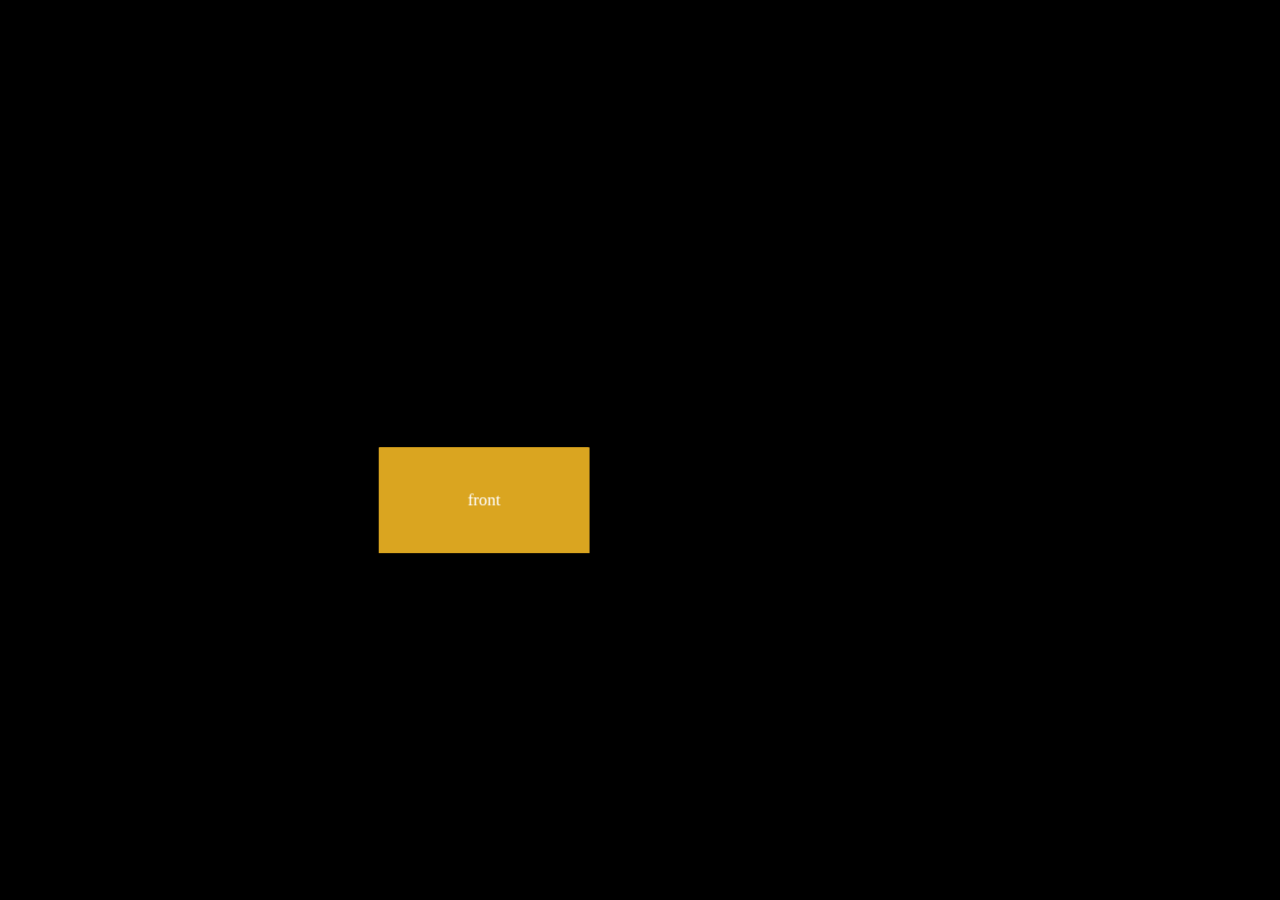
<file: 3D Flib Button/index.html>
<!DOCTYPE html>
<html lang="ko">
<head>
    <meta charset="UTF-8">
    <meta http-equiv="X-UA-Compatible" content="IE=edge">
    <meta name="viewport" content="width=device-width, initial-scale=1.0">
    <title>3D Flib Button</title>
    <link rel="stylesheet" href="style.css">
</head>
<body>
    <div class="container">
        <div class="flip-btn">
            <div class="front">front</div>
            <div class="back">back</div>
        </div>
    </div>
</body>
</html>
</file>
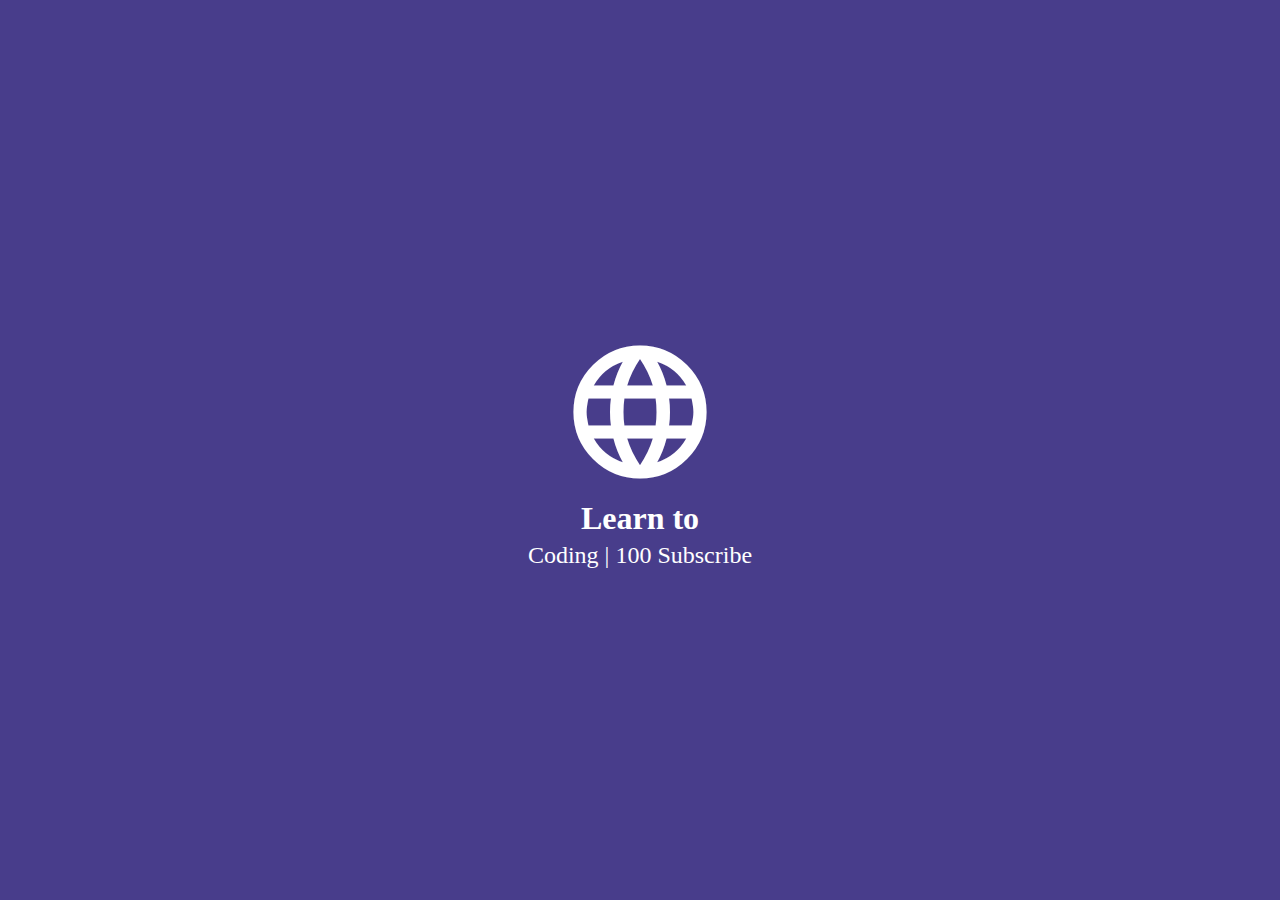
<file: Landing typing Effect/index.html>
<!DOCTYPE html>
<html lang="ko">
<head>
    <meta charset="UTF-8">
    <meta http-equiv="X-UA-Compatible" content="IE=edge">
    <meta name="viewport" content="width=device-width, initial-scale=1.0">
    <title>Typing Text</title>
    <link href="https://fonts.googleapis.com/icon?family=Material+Icons"
      rel="stylesheet">
    <link href="style.css" rel="stylesheet">
</head>
<body>
    <div class="wrap">
        <h1>
            <span class="material-icons">language</span>
        </h1>
        <p id="dynamic" class="lg-text">
        
        </p>
        <p class="sm-text">Coding | 100 Subscribe</p>
    </div>  
    <script src="main.js"></script>
</body>
</html>
</file>
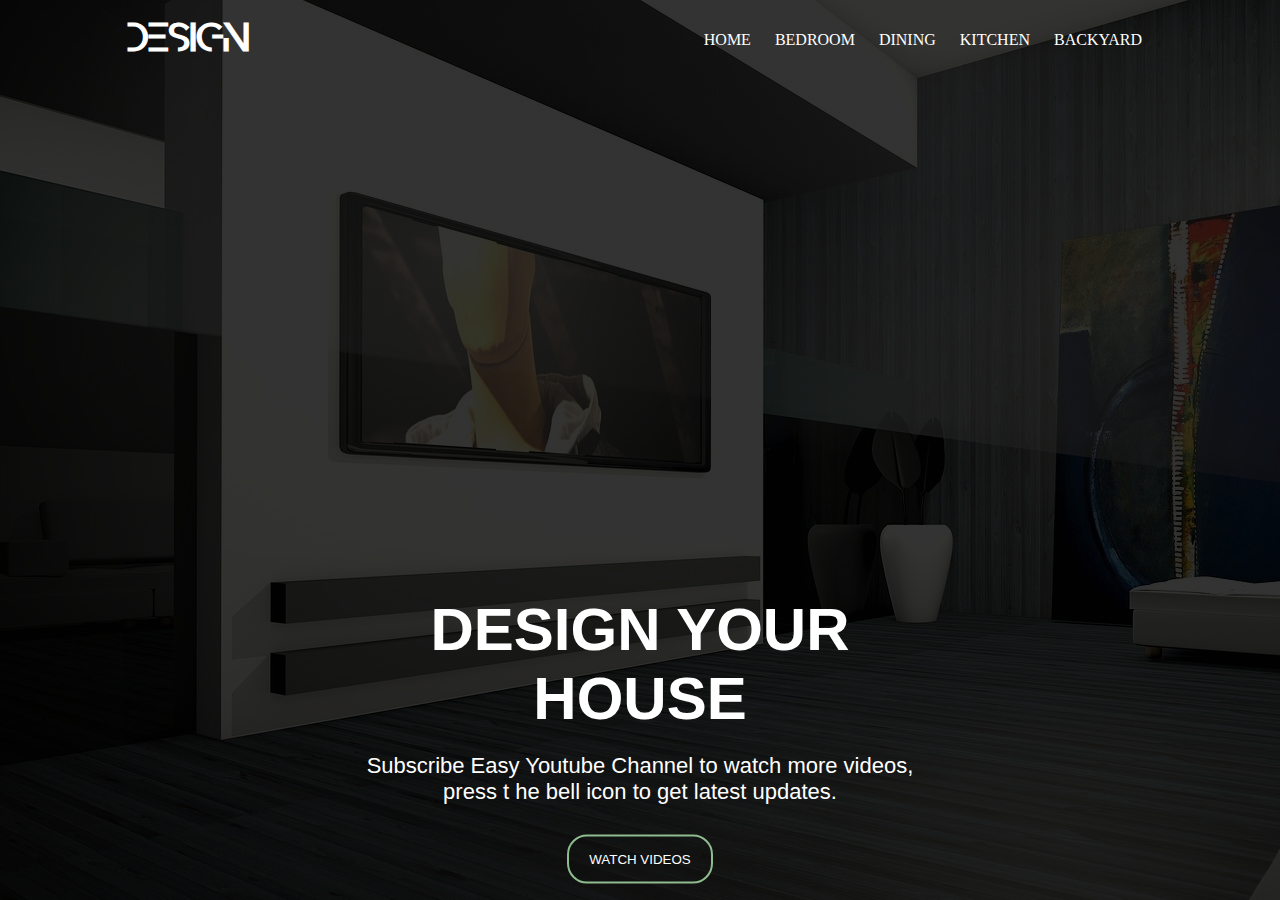
<file: Mini WebPage/index.html>
<!DOCTYPE html>
<html lang="ko">
<head>
    <meta charset="UTF-8">
    <meta http-equiv="X-UA-Compatible" content="IE=edge">
    <meta name="viewport" content="width=device-width, initial-scale=1.0">
    <title>Design House</title>
    <link rel="stylesheet" href="style.css">
</head>
<body>
    <div class="container">
        <div class="header">
            <h1><a href="#">DESIGN</a></h1>
            <div class="nav">
                <ul>
                    <li><a href="#">HOME</a></li>
                    <li><a href="#">BEDROOM</a></li>
                    <li><a href="#">DINING</a></li>
                    <li><a href="#">KITCHEN</a></li>
                    <li><a href="#">BACKYARD</a></li>
                </ul>
            </div>
        </div>
        <div class="hero">
            <h2>DESIGN YOUR HOUSE</h2>
            <p>Subscribe Easy Youtube Channel to watch more videos,<br>
                press t he bell icon to get latest updates.</p>
            <button>WATCH VIDEOS</button>
        </div>
    </div>
</body>
</html>
</file>
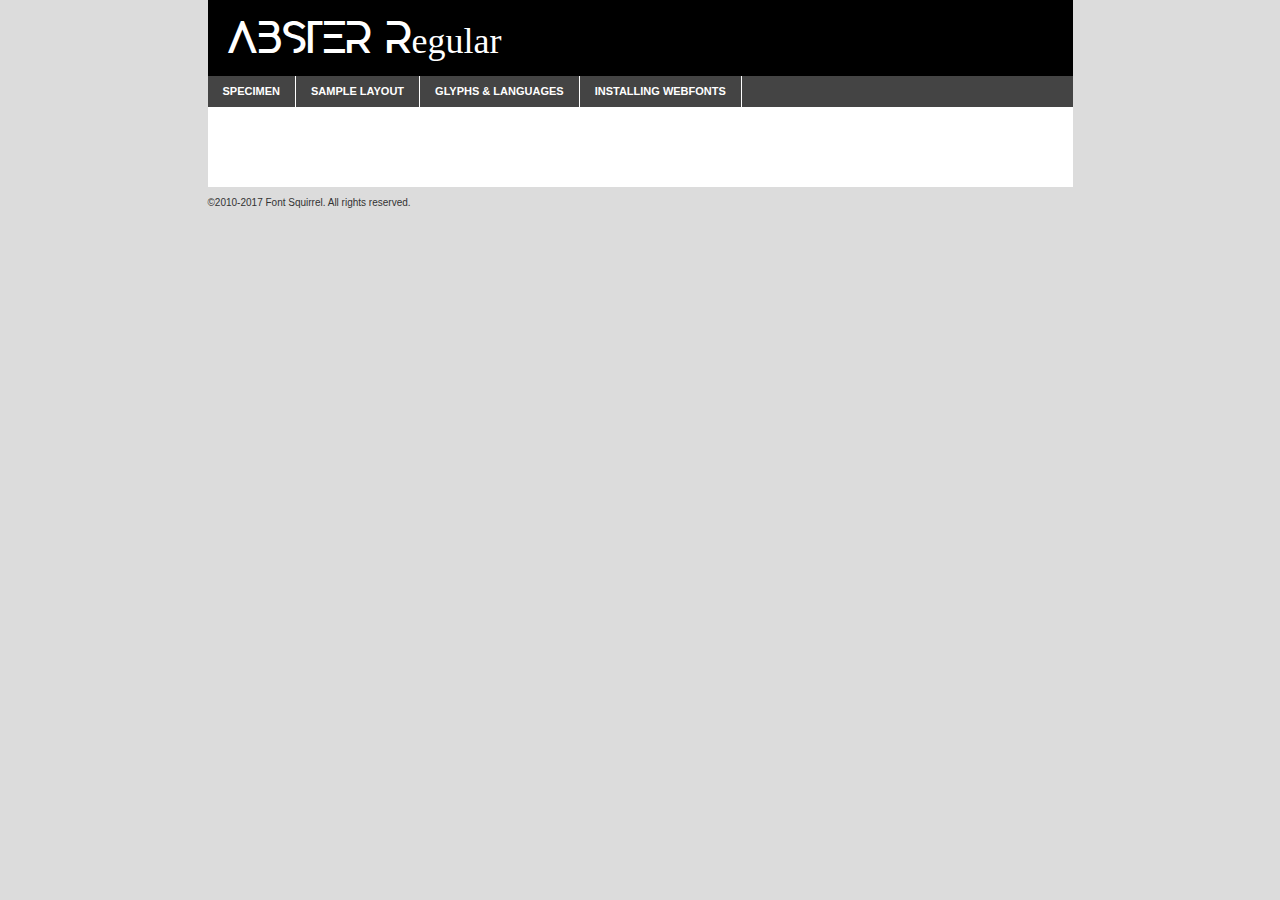
<file: Mini WebPage/font/abster-demo.html>
<!DOCTYPE html PUBLIC "-//W3C//DTD XHTML 1.0 Transitional//EN"
	"http://www.w3.org/TR/xhtml1/DTD/xhtml1-transitional.dtd">

<html xmlns="http://www.w3.org/1999/xhtml" xml:lang="en" lang="en">
<head>
	<meta http-equiv="Content-Type" content="text/html; charset=utf-8" />
	<script src="http://ajax.googleapis.com/ajax/libs/jquery/1.7.2/jquery.min.js" type="text/javascript" charset="utf-8"></script>
	<script type="text/javascript">
	(function($){$.fn.easyTabs=function(option){var param=jQuery.extend({fadeSpeed:"fast",defaultContent:1,activeClass:'active'},option);$(this).each(function(){var thisId="#"+this.id;if(param.defaultContent==''){param.defaultContent=1;}
	if(typeof param.defaultContent=="number")
	{var defaultTab=$(thisId+" .tabs li:eq("+(param.defaultContent-1)+") a").attr('href').substr(1);}else{var defaultTab=param.defaultContent;}
	$(thisId+" .tabs li a").each(function(){var tabToHide=$(this).attr('href').substr(1);$("#"+tabToHide).addClass('easytabs-tab-content');});hideAll();changeContent(defaultTab);function hideAll(){$(thisId+" .easytabs-tab-content").hide();}
	function changeContent(tabId){hideAll();$(thisId+" .tabs li").removeClass(param.activeClass);$(thisId+" .tabs li a[href=#"+tabId+"]").closest('li').addClass(param.activeClass);if(param.fadeSpeed!="none")
	{$(thisId+" #"+tabId).fadeIn(param.fadeSpeed);}else{$(thisId+" #"+tabId).show();}}
	$(thisId+" .tabs li").click(function(){var tabId=$(this).find('a').attr('href').substr(1);changeContent(tabId);return false;});});}})(jQuery);
	</script>
	<link rel="stylesheet" href="specimen_files/specimen_stylesheet.css" type="text/css" charset="utf-8" />
	<link rel="stylesheet" href="stylesheet.css" type="text/css" charset="utf-8" />

	<style type="text/css">
					body{
				font-family: 'absterregular';
							}
		</style>

	<title>ABSTER Regular Specimen</title>
	
	
	<script type="text/javascript" charset="utf-8">
		$(document).ready(function() {
			$('#container').easyTabs({defaultContent:1});
		});
	</script>
</head>

<body>
<div id="container">
	<div id="header">
		ABSTER Regular	</div>
	<ul class="tabs">
		<li><a href="#specimen">Specimen</a></li>
		<li><a href="#layout">Sample Layout</a></li>
				<li><a href="#glyphs">Glyphs &amp; Languages</a></li>
		<li><a href="#installing">Installing Webfonts</a></li>
		
	</ul>
	
	<div id="main_content">

		
			<div id="specimen">
		
				<div class="section">
					<div class="grid12 firstcol">
						<div class="huge">AaBb</div>
					</div>
				</div>
		
				<div class="section">
					<div class="glyph_range">A&#x200B;B&#x200b;C&#x200b;D&#x200b;E&#x200b;F&#x200b;G&#x200b;H&#x200b;I&#x200b;J&#x200b;K&#x200b;L&#x200b;M&#x200b;N&#x200b;O&#x200b;P&#x200b;Q&#x200b;R&#x200b;S&#x200b;T&#x200b;U&#x200b;V&#x200b;W&#x200b;X&#x200b;Y&#x200b;Z&#x200b;a&#x200b;b&#x200b;c&#x200b;d&#x200b;e&#x200b;f&#x200b;g&#x200b;h&#x200b;i&#x200b;j&#x200b;k&#x200b;l&#x200b;m&#x200b;n&#x200b;o&#x200b;p&#x200b;q&#x200b;r&#x200b;s&#x200b;t&#x200b;u&#x200b;v&#x200b;w&#x200b;x&#x200b;y&#x200b;z&#x200b;1&#x200b;2&#x200b;3&#x200b;4&#x200b;5&#x200b;6&#x200b;7&#x200b;8&#x200b;9&#x200b;0&#x200b;&amp;&#x200b;.&#x200b;,&#x200b;?&#x200b;!&#x200b;&#64;&#x200b;(&#x200b;)&#x200b;#&#x200b;$&#x200b;%&#x200b;*&#x200b;+&#x200b;-&#x200b;=&#x200b;:&#x200b;;</div>
				</div>
				<div class="section">
					<div class="grid12 firstcol">
						<table class="sample_table">
							<tr><td>10</td><td class="size10">abcdefghijklmnopqrstuvwxyzABCDEFGHIJKLMNOPQRSTUVWXYZ0123456789abcdefghijklmnopqrstuvwxyzABCDEFGHIJKLMNOPQRSTUVWXYZ0123456789abcdefghijklmnopqrstuvwxyzABCDEFGHIJKLMNOPQRSTUVWXYZ</td></tr>
							<tr><td>11</td><td class="size11">abcdefghijklmnopqrstuvwxyzABCDEFGHIJKLMNOPQRSTUVWXYZ0123456789abcdefghijklmnopqrstuvwxyzABCDEFGHIJKLMNOPQRSTUVWXYZ0123456789abcdefghijklmnopqrstuvwxyzABCDEFGHIJKLMNOPQRSTUVWXYZ</td></tr>
							<tr><td>12</td><td class="size12">abcdefghijklmnopqrstuvwxyzABCDEFGHIJKLMNOPQRSTUVWXYZ0123456789abcdefghijklmnopqrstuvwxyzABCDEFGHIJKLMNOPQRSTUVWXYZ0123456789abcdefghijklmnopqrstuvwxyzABCDEFGHIJKLMNOPQRSTUVWXYZ</td></tr>
							<tr><td>13</td><td class="size13">abcdefghijklmnopqrstuvwxyzABCDEFGHIJKLMNOPQRSTUVWXYZ0123456789abcdefghijklmnopqrstuvwxyzABCDEFGHIJKLMNOPQRSTUVWXYZ0123456789abcdefghijklmnopqrstuvwxyzABCDEFGHIJKLMNOPQRSTUVWXYZ</td></tr>
							<tr><td>14</td><td class="size14">abcdefghijklmnopqrstuvwxyzABCDEFGHIJKLMNOPQRSTUVWXYZ0123456789abcdefghijklmnopqrstuvwxyzABCDEFGHIJKLMNOPQRSTUVWXYZ0123456789abcdefghijklmnopqrstuvwxyzABCDEFGHIJKLMNOPQRSTUVWXYZ</td></tr>
							<tr><td>16</td><td class="size16">abcdefghijklmnopqrstuvwxyzABCDEFGHIJKLMNOPQRSTUVWXYZ0123456789abcdefghijklmnopqrstuvwxyzABCDEFGHIJKLMNOPQRSTUVWXYZ</td></tr>
							<tr><td>18</td><td class="size18">abcdefghijklmnopqrstuvwxyzABCDEFGHIJKLMNOPQRSTUVWXYZ0123456789abcdefghijklmnopqrstuvwxyzABCDEFGHIJKLMNOPQRSTUVWXYZ</td></tr>
							<tr><td>20</td><td class="size20">abcdefghijklmnopqrstuvwxyzABCDEFGHIJKLMNOPQRSTUVWXYZ0123456789abcdefghijklmnopqrstuvwxyzABCDEFGHIJKLMNOPQRSTUVWXYZ</td></tr>
							<tr><td>24</td><td class="size24">abcdefghijklmnopqrstuvwxyzABCDEFGHIJKLMNOPQRSTUVWXYZ0123456789abcdefghijklmnopqrstuvwxyzABCDEFGHIJKLMNOPQRSTUVWXYZ</td></tr>
							<tr><td>30</td><td class="size30">abcdefghijklmnopqrstuvwxyzABCDEFGHIJKLMNOPQRSTUVWXYZ0123456789abcdefghijklmnopqrstuvwxyzABCDEFGHIJKLMNOPQRSTUVWXYZ</td></tr>
							<tr><td>36</td><td class="size36">abcdefghijklmnopqrstuvwxyzABCDEFGHIJKLMNOPQRSTUVWXYZ0123456789abcdefghijklmnopqrstuvwxyzABCDEFGHIJKLMNOPQRSTUVWXYZ</td></tr>
							<tr><td>48</td><td class="size48">abcdefghijklmnopqrstuvwxyzABCDEFGHIJKLMNOPQRSTUVWXYZ0123456789abcdefghijklmnopqrstuvwxyzABCDEFGHIJKLMNOPQRSTUVWXYZ</td></tr>
							<tr><td>60</td><td class="size60">abcdefghijklmnopqrstuvwxyzABCDEFGHIJKLMNOPQRSTUVWXYZ0123456789abcdefghijklmnopqrstuvwxyzABCDEFGHIJKLMNOPQRSTUVWXYZ</td></tr>
							<tr><td>72</td><td class="size72">abcdefghijklmnopqrstuvwxyzABCDEFGHIJKLMNOPQRSTUVWXYZ0123456789abcdefghijklmnopqrstuvwxyzABCDEFGHIJKLMNOPQRSTUVWXYZ</td></tr>
							<tr><td>90</td><td class="size90">abcdefghijklmnopqrstuvwxyzABCDEFGHIJKLMNOPQRSTUVWXYZ0123456789abcdefghijklmnopqrstuvwxyzABCDEFGHIJKLMNOPQRSTUVWXYZ</td></tr>
						</table>
				
					</div>
			
				</div>
		
		
		
								<div class="section" id="bodycomparison">


										<div id="xheight">
				<div class="fontbody">&#x25FC;&#x25FC;&#x25FC;&#x25FC;&#x25FC;&#x25FC;&#x25FC;&#x25FC;&#x25FC;&#x25FC;&#x25FC;&#x25FC;&#x25FC;&#x25FC;&#x25FC;&#x25FC;&#x25FC;&#x25FC;&#x25FC;&#x25FC;&#x25FC;&#x25FC;&#x25FC;&#x25FC;&#x25FC;&#x25FC;&#x25FC;&#x25FC;&#x25FC;&#x25FC;&#x25FC;&#x25FC;&#x25FC;&#x25FC;&#x25FC;&#x25FC;&#x25FC;&#x25FC;&#x25FC;&#x25FC;&#x25FC;&#x25FC;&#x25FC;&#x25FC;&#x25FC;&#x25FC;&#x25FC;&#x25FC;&#x25FC;&#x25FC;&#x25FC;&#x25FC;&#x25FC;&#x25FC;&#x25FC;&#x25FC;&#x25FC;&#x25FC;&#x25FC;&#x25FC;&#x25FC;&#x25FC;&#x25FC;&#x25FC;&#x25FC;&#x25FC;&#x25FC;&#x25FC;&#x25FC;&#x25FC;&#x25FC;&#x25FC;&#x25FC;&#x25FC;&#x25FC;&#x25FC;&#x25FC;&#x25FC;&#x25FC;&#x25FC;&#x25FC;&#x25FC;&#x25FC;&#x25FC;&#x25FC;&#x25FC;&#x25FC;&#x25FC;&#x25FC;&#x25FC;&#x25FC;&#x25FC;&#x25FC;&#x25FC;&#x25FC;&#x25FC;&#x25FC;&#x25FC;&#x25FC;body</div><div class="arialbody">body</div><div class="verdanabody">body</div><div class="georgiabody">body</div></div>
										<div class="fontbody" style="z-index:1">
											body<span>ABSTER Regular</span>
										</div>
										<div class="arialbody" style="z-index:1">
											body<span>Arial</span>
										</div>
										<div class="verdanabody" style="z-index:1">
											body<span>Verdana</span>
										</div>
										<div class="georgiabody" style="z-index:1">
											body<span>Georgia</span>
										</div>



								</div>
		
		
				<div class="section psample psample_row1" id="">
					
					<div class="grid2 firstcol">
						<p class="size10"><span>10.</span>Aenean lacinia bibendum nulla sed consectetur. Fusce dapibus, tellus ac cursus commodo, tortor mauris condimentum nibh, ut fermentum massa justo sit amet risus. Nullam id dolor id nibh ultricies vehicula ut id elit. Cum sociis natoque penatibus et magnis dis parturient montes, nascetur ridiculus mus. Nulla vitae elit libero, a pharetra augue.</p>
			
					</div>
					<div class="grid3">
						<p class="size11"><span>11.</span>Aenean lacinia bibendum nulla sed consectetur. Fusce dapibus, tellus ac cursus commodo, tortor mauris condimentum nibh, ut fermentum massa justo sit amet risus. Nullam id dolor id nibh ultricies vehicula ut id elit. Cum sociis natoque penatibus et magnis dis parturient montes, nascetur ridiculus mus. Nulla vitae elit libero, a pharetra augue.</p>
			
					</div>
					<div class="grid3">
						<p class="size12"><span>12.</span>Aenean lacinia bibendum nulla sed consectetur. Fusce dapibus, tellus ac cursus commodo, tortor mauris condimentum nibh, ut fermentum massa justo sit amet risus. Nullam id dolor id nibh ultricies vehicula ut id elit. Cum sociis natoque penatibus et magnis dis parturient montes, nascetur ridiculus mus. Nulla vitae elit libero, a pharetra augue.</p>
			
					</div>
					<div class="grid4">
						<p class="size13"><span>13.</span>Aenean lacinia bibendum nulla sed consectetur. Fusce dapibus, tellus ac cursus commodo, tortor mauris condimentum nibh, ut fermentum massa justo sit amet risus. Nullam id dolor id nibh ultricies vehicula ut id elit. Cum sociis natoque penatibus et magnis dis parturient montes, nascetur ridiculus mus. Nulla vitae elit libero, a pharetra augue.</p>
			
					</div>
					<div class="white_blend"></div>
					
				</div>
				<div class="section psample psample_row2" id="">
					<div class="grid3 firstcol">
						<p class="size14"><span>14.</span>Aenean lacinia bibendum nulla sed consectetur. Fusce dapibus, tellus ac cursus commodo, tortor mauris condimentum nibh, ut fermentum massa justo sit amet risus. Nullam id dolor id nibh ultricies vehicula ut id elit. Cum sociis natoque penatibus et magnis dis parturient montes, nascetur ridiculus mus. Nulla vitae elit libero, a pharetra augue.</p>
			
					</div>
					<div class="grid4">
						<p class="size16"><span>16.</span>Aenean lacinia bibendum nulla sed consectetur. Fusce dapibus, tellus ac cursus commodo, tortor mauris condimentum nibh, ut fermentum massa justo sit amet risus. Nullam id dolor id nibh ultricies vehicula ut id elit. Cum sociis natoque penatibus et magnis dis parturient montes, nascetur ridiculus mus. Nulla vitae elit libero, a pharetra augue.</p>
			
					</div>
					<div class="grid5">
						<p class="size18"><span>18.</span>Aenean lacinia bibendum nulla sed consectetur. Fusce dapibus, tellus ac cursus commodo, tortor mauris condimentum nibh, ut fermentum massa justo sit amet risus. Nullam id dolor id nibh ultricies vehicula ut id elit. Cum sociis natoque penatibus et magnis dis parturient montes, nascetur ridiculus mus. Nulla vitae elit libero, a pharetra augue.</p>
			
					</div>

					<div class="white_blend"></div>

				</div>
				
				<div class="section psample psample_row3" id="">
					<div class="grid5 firstcol">
						<p class="size20"><span>20.</span>Aenean lacinia bibendum nulla sed consectetur. Fusce dapibus, tellus ac cursus commodo, tortor mauris condimentum nibh, ut fermentum massa justo sit amet risus. Nullam id dolor id nibh ultricies vehicula ut id elit. Cum sociis natoque penatibus et magnis dis parturient montes, nascetur ridiculus mus. Nulla vitae elit libero, a pharetra augue.</p>
					</div>
					<div class="grid7">
						<p class="size24"><span>24.</span>Aenean lacinia bibendum nulla sed consectetur. Fusce dapibus, tellus ac cursus commodo, tortor mauris condimentum nibh, ut fermentum massa justo sit amet risus. Nullam id dolor id nibh ultricies vehicula ut id elit. Cum sociis natoque penatibus et magnis dis parturient montes, nascetur ridiculus mus. Nulla vitae elit libero, a pharetra augue.</p>
					</div>
					
					<div class="white_blend"></div>
					
				</div>
				
				<div class="section psample psample_row4" id="">
					<div class="grid12 firstcol">
						<p class="size30"><span>30.</span>Aenean lacinia bibendum nulla sed consectetur. Fusce dapibus, tellus ac cursus commodo, tortor mauris condimentum nibh, ut fermentum massa justo sit amet risus. Nullam id dolor id nibh ultricies vehicula ut id elit. Cum sociis natoque penatibus et magnis dis parturient montes, nascetur ridiculus mus. Nulla vitae elit libero, a pharetra augue.</p>
					</div>
					<div class="white_blend"></div>
					
				</div>
				
				
				
				<div class="section psample psample_row1 fullreverse">
					<div class="grid2 firstcol">
						<p class="size10"><span>10.</span>Aenean lacinia bibendum nulla sed consectetur. Fusce dapibus, tellus ac cursus commodo, tortor mauris condimentum nibh, ut fermentum massa justo sit amet risus. Nullam id dolor id nibh ultricies vehicula ut id elit. Cum sociis natoque penatibus et magnis dis parturient montes, nascetur ridiculus mus. Nulla vitae elit libero, a pharetra augue.</p>
			
					</div>
					<div class="grid3">
						<p class="size11"><span>11.</span>Aenean lacinia bibendum nulla sed consectetur. Fusce dapibus, tellus ac cursus commodo, tortor mauris condimentum nibh, ut fermentum massa justo sit amet risus. Nullam id dolor id nibh ultricies vehicula ut id elit. Cum sociis natoque penatibus et magnis dis parturient montes, nascetur ridiculus mus. Nulla vitae elit libero, a pharetra augue.</p>
			
					</div>
					<div class="grid3">
						<p class="size12"><span>12.</span>Aenean lacinia bibendum nulla sed consectetur. Fusce dapibus, tellus ac cursus commodo, tortor mauris condimentum nibh, ut fermentum massa justo sit amet risus. Nullam id dolor id nibh ultricies vehicula ut id elit. Cum sociis natoque penatibus et magnis dis parturient montes, nascetur ridiculus mus. Nulla vitae elit libero, a pharetra augue.</p>
			
					</div>
					<div class="grid4">
						<p class="size13"><span>13.</span>Aenean lacinia bibendum nulla sed consectetur. Fusce dapibus, tellus ac cursus commodo, tortor mauris condimentum nibh, ut fermentum massa justo sit amet risus. Nullam id dolor id nibh ultricies vehicula ut id elit. Cum sociis natoque penatibus et magnis dis parturient montes, nascetur ridiculus mus. Nulla vitae elit libero, a pharetra augue.</p>
			
					</div>
					<div class="black_blend"></div>
					
				</div>
				
				<div class="section psample psample_row2 fullreverse">
					<div class="grid3 firstcol">
						<p class="size14"><span>14.</span>Aenean lacinia bibendum nulla sed consectetur. Fusce dapibus, tellus ac cursus commodo, tortor mauris condimentum nibh, ut fermentum massa justo sit amet risus. Nullam id dolor id nibh ultricies vehicula ut id elit. Cum sociis natoque penatibus et magnis dis parturient montes, nascetur ridiculus mus. Nulla vitae elit libero, a pharetra augue.</p>
			
					</div>
					<div class="grid4">
						<p class="size16"><span>16.</span>Aenean lacinia bibendum nulla sed consectetur. Fusce dapibus, tellus ac cursus commodo, tortor mauris condimentum nibh, ut fermentum massa justo sit amet risus. Nullam id dolor id nibh ultricies vehicula ut id elit. Cum sociis natoque penatibus et magnis dis parturient montes, nascetur ridiculus mus. Nulla vitae elit libero, a pharetra augue.</p>
			
					</div>
					<div class="grid5">
						<p class="size18"><span>18.</span>Aenean lacinia bibendum nulla sed consectetur. Fusce dapibus, tellus ac cursus commodo, tortor mauris condimentum nibh, ut fermentum massa justo sit amet risus. Nullam id dolor id nibh ultricies vehicula ut id elit. Cum sociis natoque penatibus et magnis dis parturient montes, nascetur ridiculus mus. Nulla vitae elit libero, a pharetra augue.</p>
			
					</div>
					<div class="black_blend"></div>

				</div>
				
				<div class="section psample fullreverse psample_row3" id="">
					<div class="grid5 firstcol">
						<p class="size20"><span>20.</span>Aenean lacinia bibendum nulla sed consectetur. Fusce dapibus, tellus ac cursus commodo, tortor mauris condimentum nibh, ut fermentum massa justo sit amet risus. Nullam id dolor id nibh ultricies vehicula ut id elit. Cum sociis natoque penatibus et magnis dis parturient montes, nascetur ridiculus mus. Nulla vitae elit libero, a pharetra augue.</p>
					</div>
					<div class="grid7">
						<p class="size24"><span>24.</span>Aenean lacinia bibendum nulla sed consectetur. Fusce dapibus, tellus ac cursus commodo, tortor mauris condimentum nibh, ut fermentum massa justo sit amet risus. Nullam id dolor id nibh ultricies vehicula ut id elit. Cum sociis natoque penatibus et magnis dis parturient montes, nascetur ridiculus mus. Nulla vitae elit libero, a pharetra augue.</p>
					</div>
					
					<div class="black_blend"></div>
					
				</div>
				
				<div class="section psample fullreverse psample_row4" id="" style="border-bottom: 20px #000 solid;">
					<div class="grid12 firstcol">
						<p class="size30"><span>30.</span>Aenean lacinia bibendum nulla sed consectetur. Fusce dapibus, tellus ac cursus commodo, tortor mauris condimentum nibh, ut fermentum massa justo sit amet risus. Nullam id dolor id nibh ultricies vehicula ut id elit. Cum sociis natoque penatibus et magnis dis parturient montes, nascetur ridiculus mus. Nulla vitae elit libero, a pharetra augue.</p>
					</div>
					<div class="black_blend"></div>
					
				</div>
				
				
				
				
			</div>
			
			<div id="layout">
				
				<div class="section">
					
					<div class="grid12 firstcol">
						<h1>Lorem Ipsum Dolor</h1>
						<h2>Etiam porta sem malesuada magna mollis euismod</h2>
						
						<p class="byline">By <a href="#link">Aenean Lacinia</a></p>
					</div>
				</div>
				<div class="section">
					<div class="grid8 firstcol">
						<p class="large">Donec sed odio dui. Morbi leo risus, porta ac consectetur ac, vestibulum at eros. Fusce dapibus, tellus ac cursus commodo, tortor mauris condimentum nibh, ut fermentum massa justo sit amet risus. </p>

						
						<h3>Pellentesque ornare sem</h3>

						<p>Maecenas sed diam eget risus varius blandit sit amet non magna. Maecenas faucibus mollis interdum. Donec ullamcorper nulla non metus auctor fringilla. Nullam id dolor id nibh ultricies vehicula ut id elit. Nullam id dolor id nibh ultricies vehicula ut id elit. </p>

						<p>Aenean eu leo quam. Pellentesque ornare sem lacinia quam venenatis vestibulum. Lorem ipsum dolor sit amet, consectetur adipiscing elit. Cum sociis natoque penatibus et magnis dis parturient montes, nascetur ridiculus mus. </p>

						<p>Nulla vitae elit libero, a pharetra augue. Praesent commodo cursus magna, vel scelerisque nisl consectetur et. Aenean lacinia bibendum nulla sed consectetur. </p>

						<p>Nullam quis risus eget urna mollis ornare vel eu leo. Nullam quis risus eget urna mollis ornare vel eu leo. Maecenas sed diam eget risus varius blandit sit amet non magna. Donec ullamcorper nulla non metus auctor fringilla. </p>

						<h3>Cras mattis consectetur</h3>

						<p>Aenean eu leo quam. Pellentesque ornare sem lacinia quam venenatis vestibulum. Aenean lacinia bibendum nulla sed consectetur. Integer posuere erat a ante venenatis dapibus posuere velit aliquet. Cras mattis consectetur purus sit amet fermentum. </p>

						<p>Nullam id dolor id nibh ultricies vehicula ut id elit. Nullam quis risus eget urna mollis ornare vel eu leo. Cras mattis consectetur purus sit amet fermentum.</p>
					</div>
					
					<div class="grid4 sidebar">
						
						<div class="box reverse">
							<p class="last">Nullam quis risus eget urna mollis ornare vel eu leo. Donec ullamcorper nulla non metus auctor fringilla. Cras mattis consectetur purus sit amet fermentum. Sed posuere consectetur est at lobortis. Lorem ipsum dolor sit amet, consectetur adipiscing elit. </p>
						</div>
						
						<p class="caption">Maecenas sed diam eget risus varius.</p>

						<p>Vestibulum id ligula porta felis euismod semper. Integer posuere erat a ante venenatis dapibus posuere velit aliquet. Vestibulum id ligula porta felis euismod semper. Sed posuere consectetur est at lobortis. Maecenas sed diam eget risus varius blandit sit amet non magna. Fusce dapibus, tellus ac cursus commodo, tortor mauris condimentum nibh, ut fermentum massa justo sit amet risus. </p>

					

						<p>Duis mollis, est non commodo luctus, nisi erat porttitor ligula, eget lacinia odio sem nec elit. Aenean lacinia bibendum nulla sed consectetur. Vivamus sagittis lacus vel augue laoreet rutrum faucibus dolor auctor. Aenean lacinia bibendum nulla sed consectetur. Nullam quis risus eget urna mollis ornare vel eu leo. </p>

						<p>Praesent commodo cursus magna, vel scelerisque nisl consectetur et. Donec ullamcorper nulla non metus auctor fringilla. Maecenas faucibus mollis interdum. Fusce dapibus, tellus ac cursus commodo, tortor mauris condimentum nibh, ut fermentum massa justo sit amet risus. </p>

					</div>
				</div>
				
			</div>


			



		<div id="glyphs">
			<div class="section">
				<div class="grid12 firstcol">
			
				<h1>Language Support</h1>
				<p>The subset of ABSTER Regular in this kit supports the following languages:<br />
			
									</p>
				<h1>Glyph Chart</h1>
				<p>The subset of ABSTER Regular in this kit includes all the glyphs listed below. Unicode entities are included above each glyph to help you insert individual characters into your layout.</p>
				<div id="glyph_chart">
			
																														 <div><p>&amp;#13;</p>&#13;</div>
																				 <div><p>&amp;#32;</p>&#32;</div>
																				 <div><p>&amp;#65;</p>&#65;</div>
																				 <div><p>&amp;#66;</p>&#66;</div>
																				 <div><p>&amp;#67;</p>&#67;</div>
																				 <div><p>&amp;#68;</p>&#68;</div>
																				 <div><p>&amp;#69;</p>&#69;</div>
																				 <div><p>&amp;#70;</p>&#70;</div>
																				 <div><p>&amp;#71;</p>&#71;</div>
																				 <div><p>&amp;#72;</p>&#72;</div>
																				 <div><p>&amp;#73;</p>&#73;</div>
																				 <div><p>&amp;#74;</p>&#74;</div>
																				 <div><p>&amp;#75;</p>&#75;</div>
																				 <div><p>&amp;#76;</p>&#76;</div>
																				 <div><p>&amp;#77;</p>&#77;</div>
																				 <div><p>&amp;#78;</p>&#78;</div>
																				 <div><p>&amp;#79;</p>&#79;</div>
																				 <div><p>&amp;#80;</p>&#80;</div>
																				 <div><p>&amp;#81;</p>&#81;</div>
																				 <div><p>&amp;#82;</p>&#82;</div>
																				 <div><p>&amp;#83;</p>&#83;</div>
																				 <div><p>&amp;#84;</p>&#84;</div>
																				 <div><p>&amp;#85;</p>&#85;</div>
																				 <div><p>&amp;#86;</p>&#86;</div>
																				 <div><p>&amp;#87;</p>&#87;</div>
																				 <div><p>&amp;#88;</p>&#88;</div>
																				 <div><p>&amp;#89;</p>&#89;</div>
																				 <div><p>&amp;#90;</p>&#90;</div>
																				 <div><p>&amp;#160;</p>&#160;</div>
																				 <div><p>&amp;#8192;</p>&#8192;</div>
																				 <div><p>&amp;#8193;</p>&#8193;</div>
																				 <div><p>&amp;#8194;</p>&#8194;</div>
																				 <div><p>&amp;#8195;</p>&#8195;</div>
																				 <div><p>&amp;#8196;</p>&#8196;</div>
																				 <div><p>&amp;#8197;</p>&#8197;</div>
																				 <div><p>&amp;#8198;</p>&#8198;</div>
																				 <div><p>&amp;#8199;</p>&#8199;</div>
																				 <div><p>&amp;#8200;</p>&#8200;</div>
																				 <div><p>&amp;#8201;</p>&#8201;</div>
																				 <div><p>&amp;#8202;</p>&#8202;</div>
																				 <div><p>&amp;#8239;</p>&#8239;</div>
																				 <div><p>&amp;#8287;</p>&#8287;</div>
																				 <div><p>&amp;#9724;</p>&#9724;</div>
																																						</div>	
				</div>
		
		
			</div>
		</div>
		
		
		<div id="specs">
			
		</div>
	
		<div id="installing">
			<div class="section">
				<div class="grid7 firstcol">
					<h1>Installing Webfonts</h1>
					
					<p>Webfonts are supported by all major browser platforms but not all in the same way. There are currently four different font formats that must be included in order to target all browsers. This includes TTF, WOFF, EOT and SVG.</p>
					
					<h2>1. Upload your webfonts</h2>
					<p>You must upload your webfont kit to your website. They should be in or near the same directory as your CSS files.</p>
					
					<h2>2. Include the webfont stylesheet</h2>
					<p>A special CSS @font-face declaration helps the various browsers select the appropriate font it needs without causing you a bunch of headaches. Learn more about this syntax by reading the <a href="https://www.fontspring.com/blog/further-hardening-of-the-bulletproof-syntax">Fontspring blog post</a> about it. The code for it is as follows:</p>


<code>
@font-face{ 
	font-family: 'MyWebFont';
	src: url('WebFont.eot');
	src: url('WebFont.eot?#iefix') format('embedded-opentype'),
	     url('WebFont.woff') format('woff'),
	     url('WebFont.ttf') format('truetype'),
	     url('WebFont.svg#webfont') format('svg');
}
</code>

	<p>We've already gone ahead and generated the code for you. All you have to do is link to the stylesheet in your HTML, like this:</p>
	<code>&lt;link rel=&quot;stylesheet&quot; href=&quot;stylesheet.css&quot; type=&quot;text/css&quot; charset=&quot;utf-8&quot; /&gt;</code>

					<h2>3. Modify your own stylesheet</h2>
					<p>To take advantage of your new fonts, you must tell your stylesheet to use them. Look at the original @font-face declaration above and find the property called "font-family." The name linked there will be what you use to reference the font. Prepend that webfont name to the font stack in the "font-family" property, inside the selector you want to change. For example:</p>
<code>p { font-family: 'WebFont', Arial, sans-serif; }</code>

<h2>4. Test</h2>
<p>Getting webfonts to work cross-browser <em>can</em> be tricky. Use the information in the sidebar to help you if you find that fonts aren't loading in a particular browser.</p>
				</div>
				
				<div class="grid5 sidebar">
					<div class="box">
						<h2>Troubleshooting<br />Font-Face Problems</h2>
						<p>Having trouble getting your webfonts to load in your new website? Here are some tips to sort out what might be the problem.</p>

						<h3>Fonts not showing in any browser</h3>

						<p>This sounds like you need to work on the plumbing. You either did not upload the fonts to the correct directory, or you did not link the fonts properly in the CSS. If you've confirmed that all this is correct and you still have a problem, take a look at your .htaccess file and see if requests are getting intercepted.</p>

						<h3>Fonts not loading in iPhone or iPad</h3>

						<p>The most common problem here is that you are serving the fonts from an IIS server. IIS refuses to serve files that have unknown MIME types. If that is the case, you must set the MIME type for SVG to "image/svg+xml" in the server settings. Follow these instructions from Microsoft if you need help.</p>

						<h3>Fonts not loading in Firefox</h3>

						<p>The primary reason for this failure? You are still using a version Firefox older than 3.5. So upgrade already! If that isn't it, then you are very likely serving fonts from a different domain. Firefox requires that all font assets be served from the same domain. Lastly it is possible that you need to add WOFF to your list of MIME types (if you are serving via IIS.)</p>

						<h3>Fonts not loading in IE</h3>

						<p>Are you looking at Internet Explorer on an actual Windows machine or are you cheating by using a service like Adobe BrowserLab? Many of these screenshot services do not render @font-face for IE. Best to test it on a real machine.</p>

						<h3>Fonts not loading in IE9</h3>

						<p>IE9, like Firefox, requires that fonts be served from the same domain as the website. Make sure that is the case.</p>
					</div>
				</div>
			</div>
			
		</div>
	
	</div>
	<div id="footer">
		<p>&copy;2010-2017 Font Squirrel. All rights reserved.</p>
	</div>
</div>
</body>
</html>
</file>
<file: 3D Flib Button/style.css>
*{
    margin:0;
    padding:0;
    box-sizing: border-box;
}

body{
    background-color: black;
}

.container{
    position: absolute;
    left: 30%;
    top: 50%;
    transform: traslate(-50%, -50%);
    perspective: 1000px;
}

.flip-btn{
    width: 200px;
    height: 100px;
    color: white;
    text-align: center;
    line-height: 100px; 
    transform-style: preserve-3d;
    transition: .5s;
    cursor: pointer;
}

.flip-btn:hover{
    transform: rotateX(-90deg);
}

.front{
    background-color: goldenrod;
    height: 100px;
    transform: translateZ(50px);
}

.back{
    background-color: darkgoldenrod;
    height: 100px;
    transform: rotateX(90deg) translateZ(150px);
}
</file>
<file: Landing typing Effect/style.css>
*{
    margin:0;
    padding:0;
    box-sizing: border-box;
}

body{
    background-color: darkslateblue;
}

.wrap{
    position: absolute;
    top:50%;
    left:50%;
    transform: translate(-50%, -50%);
    color: white;
    text-align: center;
}

.material-icons{
    font-size:10rem;

}

.lg-text{
    font-size: 2rem;
    font-weight: bold;
    margin-bottom: 5px;
}

.sm-text{
    font-size: 1.5rem;
}

#dynamic{
    position: relative;
    display: inline-block;
}

#dynamic::after{
    content:"";
    display: block;
    position: absolute;
    top:0;
    right:-10px;
    width:4px;
    height:100%;
    background-color: white;
}

#dynamic.active::after{
    display: none;
}
</file>
<file: Mini WebPage/style.css>
@font-face{
    font-family: abster;
    src:url(font/abster-webfont.woff) format('woff');}

*{
   margin: 0;
   padding: 0;
   box-sizing: border-box;
}

.container{
    width: 100%;
    height: 100vh;
    background: linear-gradient(rgba(0,0,0,0.8),rgba(0,0,0,0.8)),url(images/room.jpg); 
}

.container .header{
    width: 80%;
    height: 80px;
    margin:0 auto;
    display: flex; /*아이템 정렬*/
    justify-content: space-between; /*좌우 끝 정렬*/
    align-items: center; /*텍스트 해당영역 중앙위치(위 아래)*/
}

.container .header h1 a{
    text-decoration: none;
    color: white;
    font-family: abster;
}

.container .nav ul li{
    display: inline-block; /*가로로 보이게 설정*/
    margin: 0 10px; /*li사이에 간격설정*/
}

.container .nav ul li a{
   text-decoration: none; /*a태그의 텍스트 데코레이션 제거*/
   color: white;
} 

.container .nav ul li a:hover{
    color: #1fdfdf;
}

.container .hero{
    position: absolute;
    left: 50%;
    top: 50%;
    transform: translate(-50%,50%); /*위의 4줄 코드는 텍스트를 해당영역 중앙에 위치하게 해줌*/
    color: white;
    text-align: center;
    font-family: Verdana, Geneva, Tahoma, sans-serif;
}

.container .hero h2{
    font-size: 60px;
    margin-bottom: 20px;
}

.container .hero p{
    font-size: 22px;
}

.container .hero button{
    background: none;
    border:2px solid darkseagreen;
    color: white;
    padding: 15px 20px;
    border-radius: 20px;
    margin-top: 30px;
    outline: none;
    transition: all .4s;
}

.container .hero button:hover{
    background-color: darkslategray;
}
</file>
<file: Mini WebPage/font/stylesheet.css>
/*! Generated by Font Squirrel (https://www.fontsquirrel.com) on November 20, 2020 */



@font-face {
    font-family: 'absterregular';
    src: url('abster-webfont.woff2') format('woff2'),
         url('abster-webfont.woff') format('woff');
    font-weight: normal;
    font-style: normal;

}
</file>
<file: Mini WebPage/font/specimen_files/specimen_stylesheet.css>
@import url('grid_12-825-55-15.css');

/*  
	CSS Reset by Eric Meyer - Released under Public Domain
    http://meyerweb.com/eric/tools/css/reset/
*/
html, body, div, span, applet, object, iframe,
h1, h2, h3, h4, h5, h6, p, blockquote, pre,
a, abbr, acronym, address, big, cite, code,
del, dfn, em, font, img, ins, kbd, q, s, samp,
small, strike, strong, sub, sup, tt, var,
b, u, i, center, dl, dt, dd, ol, ul, li,
fieldset, form, label, legend, table, 
caption, tbody, tfoot, thead, tr, th, td 
                  {margin: 0;padding: 0;border: 0;outline: 0;
                  font-size: 100%;vertical-align: baseline;
                  background: transparent;}
body              {line-height: 1;}
ol, ul            {list-style: none;}
blockquote, q     {quotes: none;}
blockquote:before, blockquote:after,
q:before, q:after {content: '';	content: none;}
:focus            {outline: 0;}
ins               {text-decoration: none;}
del               {text-decoration: line-through;}
table             {border-collapse: collapse;border-spacing: 0;}




body {
	color: #000;
	background-color: #dcdcdc;
}

a {
	text-decoration: none;
	color: #1883ba;
}

h1{
	font-size: 32px;
	font-weight: normal;
	font-style: normal;
	margin-bottom: 18px;
}

h2{
	font-size: 18px;
}

#container {
	width: 865px;
	margin: 0px auto;
}


#header {
	padding: 20px;
	font-size: 36px;
	background-color: #000;
	color: #fff;
}

#header span {
	color: #666;
}
#main_content {
	background-color: #fff;
	padding: 60px 20px 20px;
}


#footer p {
	margin: 0;
	padding-top: 10px;
	padding-bottom: 50px;
	color: #333;
	font: 10px Arial, sans-serif;
}

.tabs {
	width: 100%;
	height: 31px;
	background-color: #444;
}
.tabs li {
	float:  left;
	margin: 0;
	overflow: hidden;
	background-color: #444;
}
.tabs li a {
	display: block;
	color: #fff;
	text-decoration: none;
	font: bold 11px/11px 'Arial';
	text-transform: uppercase;
	padding: 10px 15px;
	border-right: 1px solid #fff;
}

.tabs li a:hover {
		background-color: #00b3ff;

}

.tabs li.active a {
	color:  #000;
	background-color: #fff;
}



div.huge {
	
	font-size: 300px;
	line-height: 1em;
	padding: 0;
	letter-spacing: -.02em;
	overflow: hidden;
}
div.glyph_range {
	font-size: 72px;
	line-height: 1.1em;
}

.size10{ font-size: 10px; }
.size11{ font-size: 11px; }
.size12{ font-size: 12px; }
.size13{ font-size: 13px; }
.size14{ font-size: 14px; }
.size16{ font-size: 16px; }
.size18{ font-size: 18px; }
.size20{ font-size: 20px; }
.size24{ font-size: 24px; }
.size30{ font-size: 30px; }
.size36{ font-size: 36px; }
.size48{ font-size: 48px; }
.size60{ font-size: 60px; }
.size72{ font-size: 72px; }
.size90{ font-size: 90px; }


.psample_row1 {	height: 120px;}
.psample_row1 {	height: 120px;}
.psample_row2 {	height: 160px;}
.psample_row3 {	height: 160px;}
.psample_row4 {	height: 160px;}

.psample {
	overflow: hidden;
	position: relative;
}
.psample p {
	line-height: 1.3em;
	display: block;
	overflow: hidden;
	margin: 0;
}

.psample span {
	margin-right: .5em;
}

.white_blend {
	width: 100%;
	height: 61px;
	background-image: url([data-uri]);
	position: absolute;
	bottom: 0;
}
.black_blend {
	width: 100%;
	height: 61px;
	background-image: url([data-uri]);
	position: absolute;
	bottom: 0;
}
.fullreverse {
	background:  #000 !important;
	color:  #fff !important;
	margin-left: -20px;
	padding-left: 20px;
	margin-right: -20px;
	padding-right: 20px;
	padding: 20px;
	margin-bottom:0;
}


.sample_table td {
	padding-top: 3px;
	padding-bottom:5px;
	padding-left: 5px;
	vertical-align: middle;
	line-height: 1.2em;
}

.sample_table td:first-child {
	background-color: #eee;
	text-align: right;
	padding-right: 5px;
	padding-left: 0;
	padding: 5px;
	font: 11px/12px "Courier New", Courier, mono;
}

code {
	white-space: pre;
	background-color: #eee;
	display: block;
	padding: 10px;
	margin-bottom: 18px;
	overflow: auto;
}


.bottom,.last 	{margin-bottom:0 !important; padding-bottom:0 !important;}

.box  { 
  padding: 18px; 
  margin-bottom: 18px; 
  background: #eee; 
}

.reverse,.reversed { background:  #000 !important;color:  #fff !important; border: none !important;}

#bodycomparison {
	position: relative;
	overflow: hidden;
	font-size: 72px;
	height: 90px;
	white-space: nowrap;
}

#bodycomparison div{
	font-size: 72px;
	line-height: 90px;
	display: inline;
	margin: 0 15px 0 0;
	padding: 0;
}

#bodycomparison div span{
	font: 10px Arial;
	position: absolute;
	left: 0;
}
#xheight {
	float: none;
	position: absolute;
	color: #d9f3ff;
	font-size: 72px;
	line-height: 90px;
}

.fontbody {
 position: relative;
}
.arialbody{
	font-family: Arial;
	position: relative;
}
.verdanabody{
	font-family: Verdana;
	position: relative;
}
.georgiabody{
	font-family: Georgia;
	position: relative;
}

/* @group Layout page
 */

#layout h1 {
	font-size: 36px;
	line-height: 42px;
	font-weight: normal;
	font-style: normal;
}

#layout h2 {
	font-size: 24px;
	line-height: 23px;
	font-weight: normal;
	font-style: normal;
}

#layout h3 {
	font-size: 22px;
	line-height: 1.4em;
	margin-top: 1em;
	font-weight: normal;
	font-style: normal;
}


#layout p.byline {
	font-size: 12px;
	margin-top: 18px;
	line-height: 12px;
	margin-bottom: 0;
}
#layout p {
	font-size: 14px;
	line-height: 21px;
	margin-bottom: .5em;
}

#layout p.large{
	font-size: 18px;
	line-height: 26px;
}

#layout .sidebar p{
	font-size: 12px;
	line-height: 1.4em;
}

#layout p.caption {
	font-size: 10px;
	margin-top: -16px;
	margin-bottom: 18px;
}

/* @end */

/* @group Glyphs */

#glyph_chart div{
	background-color: #d9f3ff;
	color: black;
	float: left;
	font-size: 36px;
	height: 1.2em;
	line-height: 1.2em;
	margin-bottom: 1px;
	margin-right: 1px;
	text-align: center;
	width: 1.2em;
	position: relative;
	padding: .6em .2em .2em;
}

#glyph_chart div p {
	position: absolute;
	left: 0;
	top: 0;
	display: block;
	text-align: center;
	font: bold 9px Arial, sans-serif;
	background-color: #3a768f;
	width: 100%;
	color: #fff;
	padding: 2px 0;
}


#glyphs h1 {
	font-family: Arial, sans-serif;
}
/* @end */

/* @group Installing */

#installing {
	font: 13px Arial, sans-serif;
}

#installing p,
#glyphs p{
	line-height: 1.2em;
	margin-bottom: 18px;
	font: 13px Arial, sans-serif;
}



#installing h3{
	font-size: 15px;
	margin-top: 18px;
}

/* @end */

#rendering h1 {
	font-family: Arial, sans-serif;
}
.render_table td {
	font: 11px "Courier New", Courier, mono;
	vertical-align: middle;
}
</file>
